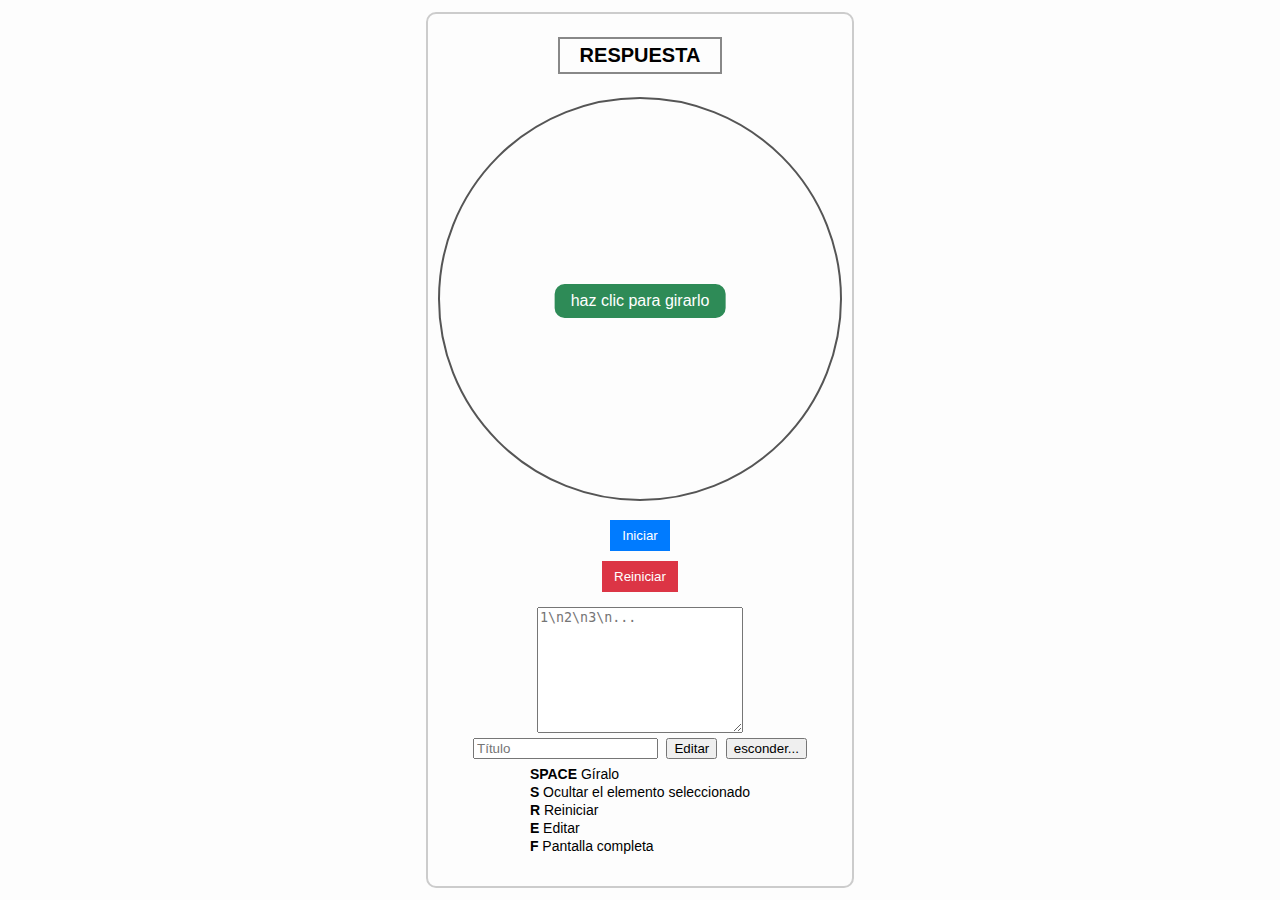
<file: EJERCICIO_1.html>
<!DOCTYPE html>
<html lang="es">
<head>
  <meta charset="UTF-8">
  <title>Ruleta Aula Virtual</title>
  <link rel="stylesheet" href="estilos.css">
</head>
<body>
  <div class="contenedor">
    <h1>RESPUESTA</h1>
    <div class="ruleta-container">
      <canvas id="lienzoRuleta" width="400" height="400"></canvas>
      <div id="instruccion">haz clic para girarlo</div>
    </div>

    <div class="panel-control">
      <button id="btnIniciar" onclick="iniciarRuleta()">Iniciar</button>
      <button id="btnReiniciar" onclick="reiniciarRuleta()">Reiniciar</button>
      <textarea id="entradaElementos" placeholder="1\n2\n3\n..."></textarea>

      <div class="opciones">
        <input type="text" id="titulo" placeholder="Título">
        <button onclick="textarea.readOnly = false">Editar</button>
        <button onclick="ocultarUltimoElemento()">esconder...</button>
      </div>

      <div class="teclas">
        <p><b>SPACE</b> Gíralo</p>
        <p><b>S</b> Ocultar el elemento seleccionado</p>
        <p><b>R</b> Reiniciar</p>
        <p><b>E</b> Editar</p>
        <p><b>F</b> Pantalla completa</p>
      </div>
    </div>

    <div id="resultado"></div>
  </div>
  <script src="ruleta.js"></script>
</body>
</html>
</file>
<file: estilos.css>
body {
  font-family: Arial, sans-serif;
  background-color: #fdfdfd;
  margin: 0;
  padding: 0;
  display: flex;
  justify-content: center;
  align-items: center;
  height: 100vh;
}

.contenedor {
  display: flex;
  flex-direction: column;
  align-items: center;
  gap: 10px;
  padding: 10px;
  border: 2px solid #ccc;
  border-radius: 10px;
}

h1 {
  border: 2px solid #888;
  padding: 5px 20px;
  font-size: 20px;
}

.ruleta-container {
  position: relative;
  display: inline-block;
}

#lienzoRuleta {
  border: 2px solid #555;
  border-radius: 50%;
}

#instruccion {
  position: absolute;
  top: 50%;
  left: 50%;
  transform: translate(-50%, -50%);
  background: #2e8b57;
  color: white;
  padding: 8px 16px;
  border-radius: 10px;
  font-size: 16px;
}

.panel-control {
  display: flex;
  flex-direction: column;
  align-items: center;
}

#btnIniciar {
  background-color: #007bff;
  color: white;
  border: none;
  padding: 8px 12px;
  margin: 5px;
}

#btnReiniciar {
  background-color: #dc3545;
  color: white;
  border: none;
  padding: 8px 12px;
  margin: 5px;
}

textarea {
  width: 200px;
  height: 120px;
  margin-top: 10px;
}

.opciones input,
.opciones button {
  margin: 5px 2px;
}

.teclas p {
  margin: 2px;
  font-size: 14px;
}

#resultado {
  font-size: 18px;
  margin-top: 10px;
  color: green;
}
</file>
